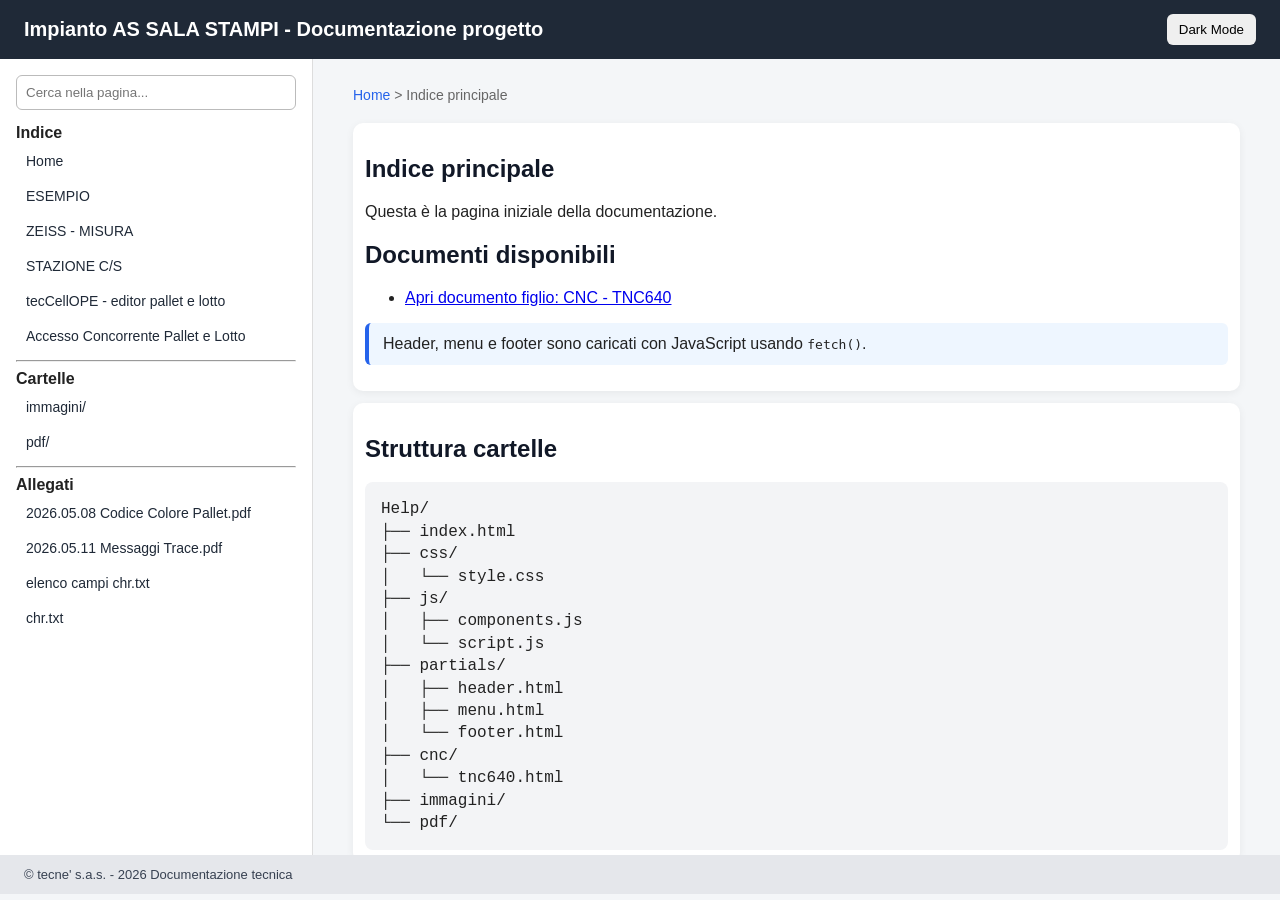
<file: index.html>
<!DOCTYPE html>
<html lang="it">
<head>
  <meta charset="UTF-8">
  <title>Impianto AS SALA STAMPI - Indice principale</title>
  <link rel="stylesheet" href="css/style.css">
</head>
<body>

<div id="header-container"></div>

<div class="layout">
  <nav id="menu-container"></nav>

  <main>
    <div class="breadcrumb">
      <a href="index.html">Home</a> &gt; Indice principale
    </div>

    <section>
      <h1>Indice principale</h1>
      <p>Questa è la pagina iniziale della documentazione.</p>

      <h2>Documenti disponibili</h2>
      <ul>
        <li><a href="cnc/tnc640.html">Apri documento figlio: CNC - TNC640</a></li>
      </ul>

      <div class="note">
        Header, menu e footer sono caricati con JavaScript usando <code>fetch()</code>.
      </div>
    </section>

    <section>
      <h2>Struttura cartelle</h2>
      <pre><code>Help/
├── index.html
├── css/
│   └── style.css
├── js/
│   ├── components.js
│   └── script.js
├── partials/
│   ├── header.html
│   ├── menu.html
│   └── footer.html
├── cnc/
│   └── tnc640.html
├── immagini/
└── pdf/</code></pre>
    </section>
  </main>
</div>

<div id="footer-container"></div>

<script src="js/components.js"></script>
<script src="js/script.js"></script>

</body>
</html>
</file>
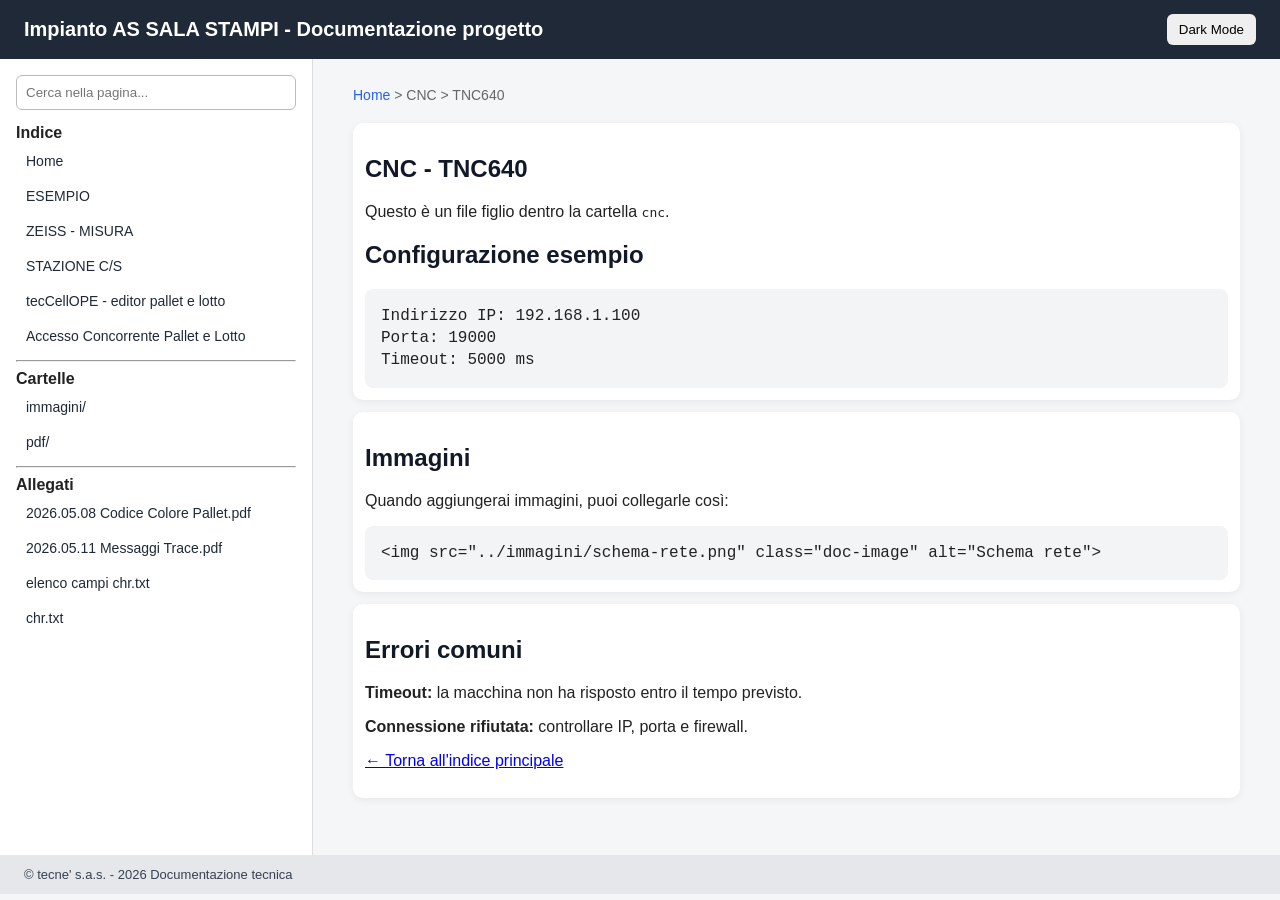
<file: cnc/tnc640.html>
<!DOCTYPE html>
<html lang="it">
<head>
  <meta charset="UTF-8">
  <title>CNC - TNC640</title>
  <link rel="stylesheet" href="../css/style.css">
</head>
<body>

<div id="header-container"></div>

<div class="layout">
  <nav id="menu-container"></nav>

  <main>
    <div class="breadcrumb">
      <a href="../index.html">Home</a> &gt; CNC &gt; TNC640
    </div>

    <section>
      <h1>CNC - TNC640</h1>
      <p>Questo è un file figlio dentro la cartella <code>cnc</code>.</p>

      <h2>Configurazione esempio</h2>
      <pre><code>Indirizzo IP: 192.168.1.100
Porta: 19000
Timeout: 5000 ms</code></pre>
    </section>

    <section>
      <h2>Immagini</h2>
      <p>Quando aggiungerai immagini, puoi collegarle così:</p>
      <pre><code>&lt;img src="../immagini/schema-rete.png" class="doc-image" alt="Schema rete"&gt;</code></pre>
    </section>

    <section>
      <h2>Errori comuni</h2>
      <p><strong>Timeout:</strong> la macchina non ha risposto entro il tempo previsto.</p>
      <p><strong>Connessione rifiutata:</strong> controllare IP, porta e firewall.</p>

      <p><a href="../index.html">← Torna all'indice principale</a></p>
    </section>
  </main>
</div>

<div id="footer-container"></div>

<script src="../js/components.js"></script>
<script src="../js/script.js"></script>

</body>
</html>
</file>
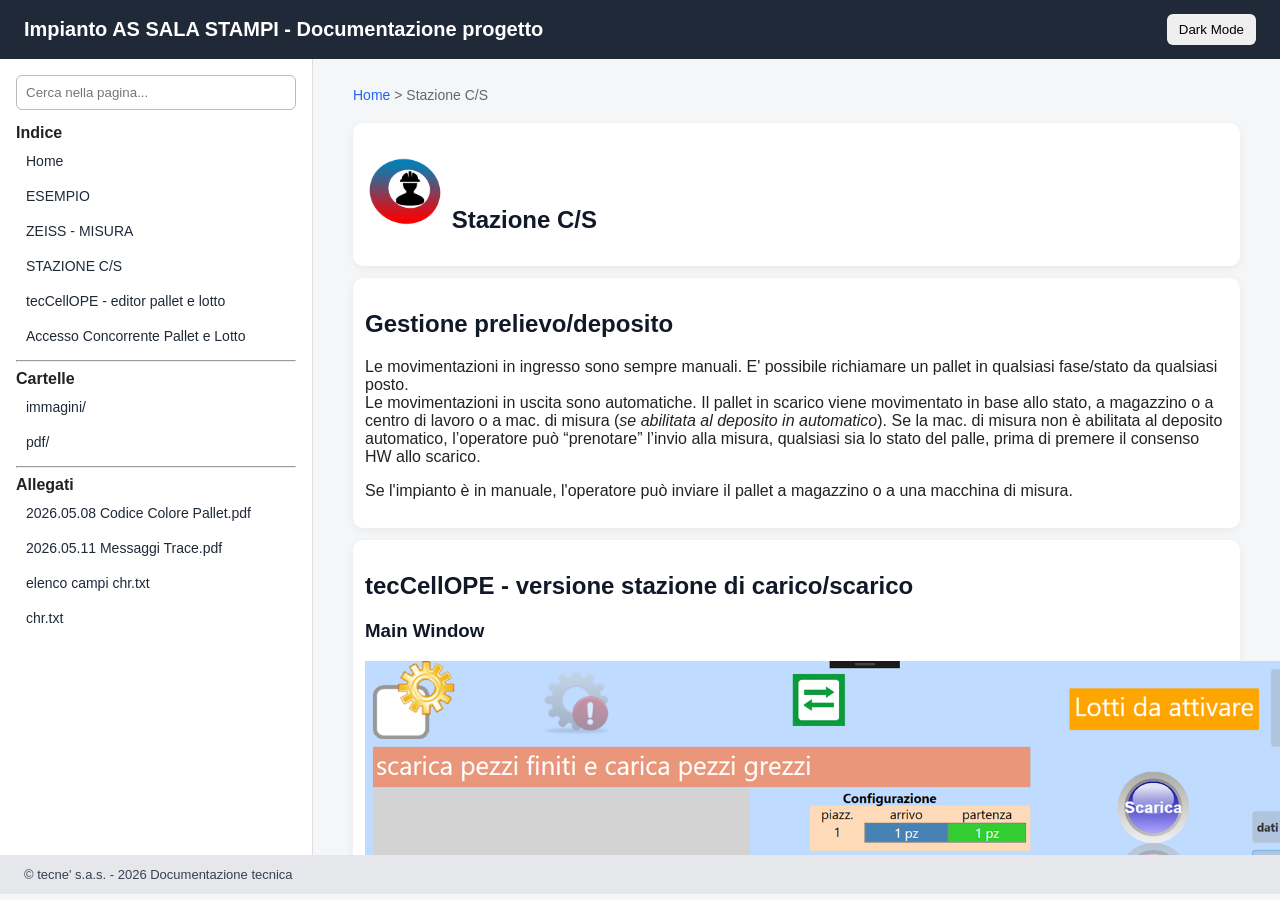
<file: files/carico_scarico.html>
<!DOCTYPE html>
<html lang="it">
<head>
  <meta charset="UTF-8">
  <title>Stazione C/S</title>
  <link rel="stylesheet" href="../css/style.css">
</head>
<body>

<div id="header-container"></div>

<div class="layout">
  <nav id="menu-container"></nav>

  <main>
    <div class="breadcrumb">
      <a href="../index.html">Home</a> &gt; Stazione C/S
    </div>

    <section>
      <h1>
       <img src="../img/loghinoTecCellOpe.png" width="80">       
        Stazione C/S
      </h1>
    </section>

    <section>
        <h2>
        Gestione prelievo/deposito
      </h2>
        <p>
            Le movimentazioni in ingresso sono sempre manuali. E' possibile richiamare un pallet in qualsiasi fase/stato da qualsiasi posto.
            <br/> Le movimentazioni in uscita sono automatiche. Il pallet in scarico viene movimentato in base allo stato, a magazzino o a centro di lavoro o a mac. di misura (<em>se abilitata al deposito in automatico</em>). Se la mac. di misura non è abilitata
            al deposito automatico, l’operatore può “prenotare” l’invio alla misura, qualsiasi sia lo stato del palle, prima di premere il consenso HW allo scarico.
        </p>
        <p>
            Se l'impianto è in manuale, l'operatore può inviare il pallet a magazzino o a una macchina di misura.
        </p>
    </section>
    <section>
        <h2>tecCellOPE - versione stazione di carico/scarico</h2>
        <h3>
        Main Window  
      </h3>
        <img src="../img/cs_mainWindow.png" width="1000">
        <h3>
        Icone
      </h3>
        <ul type="disc">
            <li>
                Stato: in funzione/in locale/in errore/link down/incoerenza immagine
                <img src="../img/cs_working.gif" alt="in funzione" width="40">
                <img src="../img/cs_locale.gif" alt="in locale" width="40">
                <img src="../img/cs_errore.gif" alt="in errore" width="40">
                <img src="../img/cs_linkDown.gif" alt="link down" width="40">
                <img src="../img/cs_Incoerenza.png" alt="incoerenza immagine" width="40">
            </li>
            <li>
                Load/Unload
                <img src="../img/cs_Load.png" alt="Load" width="40"> <img src="../img/cs_UnLoad.png" alt="Unload" width="40">
            </li>
            <li>
                Pallet guasti a magazzino <img src="../img/cs_guasto.png" alt="Pallet Guasti" width="40">
            </li>
            <li>
                Connessione a Server disabilitata <img src="../img/cs_tcpOFF.png" alt="TCP" width="40">
            </li>
        </ul>
        <h3>
        Pulsanti
    </h3>
        <ul type="disc">
            <li>
                <img src="../img/cs_scarica.png" width="40"> Scarica: completa l’operazione di scarico pezzi dal pallet; se il lotto ha completato la produzione e su conferma operatore viene de-associato. Il pallet viene settato in fase 0/da Caricare
                (AZZURRO). Se viene de-associato il lotto diventa Vuoto (GRIGIO)
            </li>
            <li>
                <img src="../img/cs_carica.png" width="40"> Carica: carica un nuovo pezzo sul pallet; il pallet viene settato in fase 1/da Misurare (VERDE OLIVA) o in fase 2/Pronto (ARANCIO o VERDE) in base alle sue caratteristiche (da misurare/già misurato)
                e in base alle caratteristiche del lotto (IN PREPARAZIONE/ATTIVO)
            </li>
            <li>
                <img src="../img/cs_carica_scarica.png" width="40"> Scarica + Carica: esegue le operazioni di scarico del pezzo a bordo e di caricamento del nuovo pezzo analogamente a Scarica e Carica.
            </li>
            <li>
                <img src="../img/cs_noop.png" width="40"> No Op: ritorna allo stato precedente all’arrivo in baia
                <em>
                (viene decrementata la fase solo se fase è uguale a ultima      fase
            </em> ); il pallet esce dalla baia di carico/scarico senza aver eseguito operazioni
            </li>
            <li>
                <img src="../img/cs_datiproduzione.png" width="80"> dati produzione: consente l'accesso all’editor del pallet e del lotto a bordo
            </li>
            <li>
                <img src="../img/cs_gestionepallet.png" width="80"> gestione pallet: visualizza i pallet in impianto; permette l’editor di qualsiasi pallet selezionato; permette la movimentazione da(per baia di carico/scarico
            </li>
            <li>
                <img src="../img/cs_resetallarme.png" width="80"> reset allarmi: resetta gli eventuali allarmi segnalati dall’interfaccia
            </li>
            <li>
                <img src="../img/cs_cambiarfid.png" width="80"> cambia rfid: permette di settare il codice RFID rilevato dal manipolatore se diverso da quello associato al pallet
            </li>
            <li>
                <img src="../img/cs_Scambia.png" alt="Scambia" width="40"> scambio pallet: permette di scambiare due pallet
            </li>
            <li>
                <img src="../img/cs_PreMis.png" width="40"> prenota invio: permette di prenotare l'invio ad una macchina di misura
            </li>
        </ul>
    </section>
    <section></section>
    <section>
        <h3>
        Avvio
    </h3>
        <pre><code>C:\GALATO\tecne\Exe\tecCellOPE.exe --client-id=CS-01-02
    C:\GALATO\tecne\Exe\tecCellOPE.exe --client-id=CS-03-04
    C:\GALATO\tecne\Exe\tecCellOPE.exe --client-id=CS-05-06
    C:\GALATO\tecne\Exe\tecCellOPE.exe --client-id=CS-07-08
    C:\GALATO\tecne\Exe\tecCellOPE.exe --client-id=CS-09-10
    C:\GALATO\tecne\Exe\tecCellOPE.exe --client-id=Z-02
    C:\GALATO\tecne\Exe\tecCellOPE.exe --client-id=Z-02a
    </code></pre>
        <h3>
        Esempio configurazione stazioni
    </h3>
        <pre><code>&lt;add key="Client.CS-01-02.TipoStazione" value="Carico/Scarico"/&gt;
    &lt;add key="Client.CS-01-02.CS1" value="CS01" /&gt;
    &lt;add key="Client.CS-01-02.CS2" value="CS02" /&gt;
    &lt;add key="Client.CS-01-02.plc" value="N01"/&gt;
    &lt;add key="Client.CS-03-04.TipoStazione" value="Carico/Scarico"/&gt;
    
    &lt;add key="Client.CS-03-04.CS1" value="CS03" /&gt;
    &lt;add key="Client.CS-03-04.CS2" value="CS04" /&gt;
    &lt;add key="Client.CS-03-04.plc" value="N01"/&gt;
    
    &lt;add key="Client.CS-05-06.TipoStazione" value="Carico/Scarico"/&gt;
    &lt;add key="Client.CS-05-06.CS1" value="CS05" /&gt;
    &lt;add key="Client.CS-05-06.CS2" value="CS06" /&gt;
    &lt;add key="Client.CS-05-06.plc" value="N01"/&gt;
    
    &lt;add key="Client.CS-07-08.TipoStazione" value="Carico/Scarico"/&gt;
    &lt;add key="Client.CS-07-08.CS1" value="CS07" /&gt;
    &lt;add key="Client.CS-07-08.CS2" value="CS08" /&gt;
    &lt;add key="Client.CS-07-08.plc" value="N01"/&gt;
    
    &lt;add key="Client.CS-09-10.TipoStazione" value="Carico/Scarico"/&gt;
    &lt;add key="Client.CS-09-10.CS1" value="CS09" /&gt;
    &lt;add key="Client.CS-09-10.CS2" value="CS10" /&gt;
    &lt;add key="Client.CS-09-10.plc" value="N02"/&gt;
    </code></pre>
    </section>
    <section>
        <p><a href="../index.html">← Torna all'indice principale</a></p>
    </section>
    </main>
    </div>

    <div id="footer-container"></div>

    <script src="../js/components.js"></script>
    <script src="../js/script.js"></script>

</body>

</html>
</file>
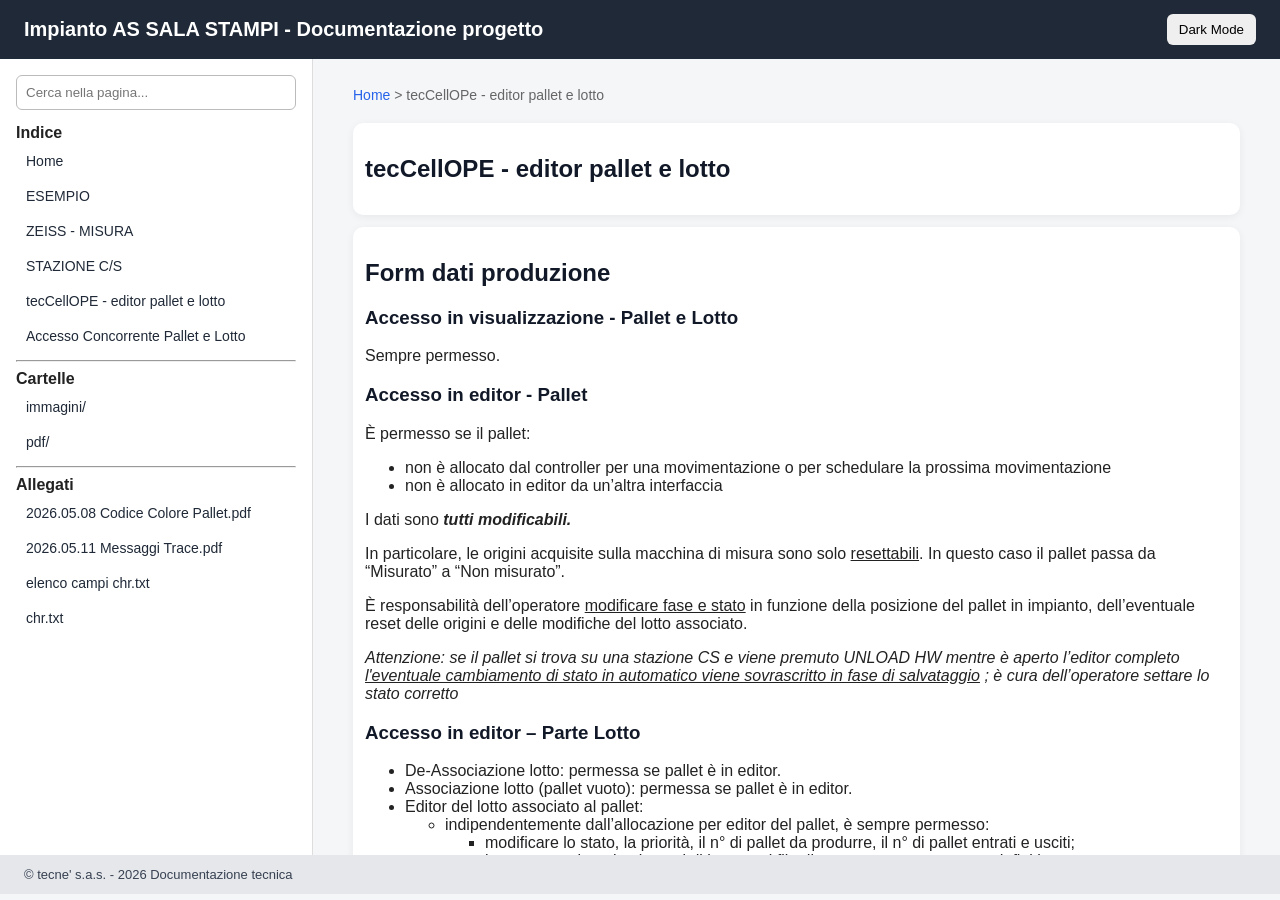
<file: files/Gestione Editor Pallet e Lotto.html>
<!DOCTYPE html>
<html lang="it">

<head>
    <meta charset="UTF-8">
    <title>tecCellOPE - editor pallet e lotto</title>
    <link rel="stylesheet" href="../css/style.css" />
</head>

<body>

    <div id="header-container"></div>

    <div class="layout">
        <nav id="menu-container"></nav>

        <main>
            <div class="breadcrumb">
                <a href="../index.html">Home</a> &gt; tecCellOPe - editor pallet e lotto
            </div>

            <section>
                <h1>tecCellOPE - editor pallet e lotto</h1>
            </section>

            <section>
                <h2>Form dati produzione</h2>
                <h3>Accesso in visualizzazione - Pallet e Lotto</h3>
                <p>Sempre permesso.</p>
                <h3>Accesso in editor - Pallet</h3>
                <p>
                    È permesso se il pallet:
                </p>
                <ul>
                    <li>
                        non è allocato dal controller per una movimentazione o per schedulare la prossima movimentazione
                    </li>
                    <li>
                        non è allocato in editor da un’altra interfaccia
                    </li>
                </ul>
                <p>
                    I dati sono <strong><em>tutti modificabili.</em></strong>
                </p>
                <p>
                    In particolare, le origini acquisite sulla macchina di misura sono solo <u>resettabili</u>. In questo caso il pallet passa da “Misurato” a “Non misurato”.
                </p>
                <p>
                    È responsabilità dell’operatore <u>modificare fase e stato</u> in funzione della posizione del pallet in impianto, dell’eventuale reset delle origini e delle modifiche del lotto associato.
                </p>
                <p>
                    <em>
						Attenzione: se il pallet si trova su una stazione CS e viene premuto
						UNLOAD HW mentre è aperto l’editor completo 
						<u>l'eventuale cambiamento di stato in automatico viene sovrascritto in fase di salvataggio</u>
						 ; è cura dell’operatore settare lo stato corretto
					</em>
                </p>
                <!-- uuuu -->
                <h3>Accesso in editor – Parte Lotto</h3>
                <ul>
                    <li>De-Associazione lotto: permessa se pallet è in editor.</li>
                    <li>Associazione lotto (pallet vuoto): permessa se pallet è in editor.</li>
                    <li>
                        Editor del lotto associato al pallet:
						<ul>
						<li>indipendentemente dall’allocazione per editor del pallet, è sempre permesso:</li>
	                        <ul>
	                            <li>modificare lo stato, la priorità, il n° di pallet da produrre, il n° di pallet entrati e usciti;</li>
	                            <li>impostare nel routing i centri di lavoro e i file di partprogram non ancora definiti.</li>
	                        </ul>
	                    <li>
	                        Solo se il pallet è effettivamente allocato all’editor è permesso:
	                        <ul>
	                            <li>modificare il routing, ovvero il n° di lavorazioni e il “lancio origini” (fase di misura presente o non presente);</li>
	                            <li>modificare il centro di lavoro e il file partprogram associato alle fasi di lavorazione.</li>
	                        </ul>
	                    </li>
                    </li>
                </ul>
				<p><strong>Attenzione</strong><br>
					Al momento del salvataggio verrà verificato che le informazioni non siano state nel frattempo modificate da un’altra interfaccia (controllo di concorrenza ottimistica). Se risultano modifiche apportate da altri al lotto, il salvataggio verrà annullato
					e la maschera sarà aggiornata con i dati più recenti letti dal database.
				<br>
					Questa situazione si può verificare solo se il lotto e/o le informazioni del routing vengono modificate contemporaneamente su un altro pallet associato al lotto o direttamente da sinottico.
				</p>
                <h2>
                    Main Window
                </h2>
                <p>
                    btnCarica, btnScarica, btnFine, btnGuasto: accettati solo se il pallet non è in editor altrove
                </p>
            </section>
            <section>
                <p><a href="../index.html">← Torna all'indice principale</a></p>
            </section>
        </main>
    </div>

    <div id="footer-container"></div>

    <script src="../js/components.js"></script>
    <script src="../js/script.js"></script>

</body>

</html>
</file>
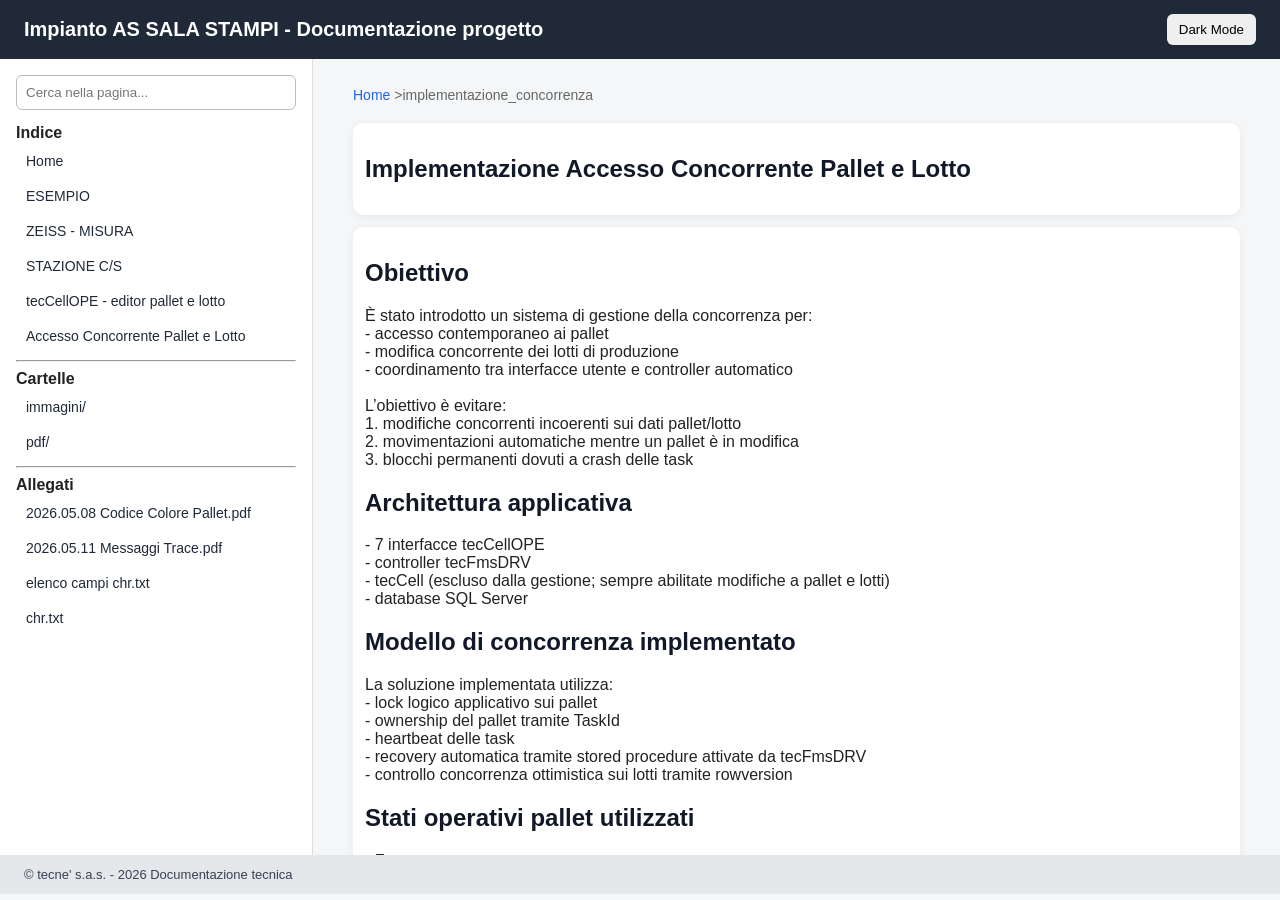
<file: files/implementazione_concorrenza.html>
<!DOCTYPE html>
<html lang="it">

<head>
    <meta charset="UTF-8">
    <title>Implementazione Accesso Concorrente Pallet e Lotto</title>
    <link rel="stylesheet" href="../css/style.css">
</head>

<body>

    <div id="header-container"></div>

    <div class="layout">
        <nav id="menu-container"></nav>

        <main>
            <div class="breadcrumb">
                <a href="../index.html">Home</a> &gt;implementazione_concorrenza
            </div>

            <section>
                <h1>Implementazione Accesso Concorrente Pallet e Lotto</h1>
            </section>

            <section>
                <!-- <h2>tecCellOPE - versione mac. misura</h2> -->
                <!-- <h3>Icone</h3> -->
                <h2>Obiettivo</h2>
                <p>
                    È stato introdotto un sistema di gestione della concorrenza per:
                    <br/> - accesso contemporaneo ai pallet
                    <br/> - modifica concorrente dei lotti di produzione
                    <br/> - coordinamento tra interfacce utente e controller automatico
                    <br/>
                    <br/> L’obiettivo è evitare:
                    <br/> 1. modifiche concorrenti incoerenti sui dati pallet/lotto
                    <br/> 2. movimentazioni automatiche mentre un pallet è in modifica
                    <br/> 3. blocchi permanenti dovuti a crash delle task
                </p>
                <h2>Architettura applicativa</h2>
                <p>
                    - 7 interfacce tecCellOPE
                    <br/>- controller tecFmsDRV
                    <br/>- tecCell (escluso dalla gestione; sempre abilitate modifiche a pallet e lotti)
                    <br/>- database SQL Server
                </p>
                <h2>
    Modello di concorrenza implementato
</h2>
                <p>
                    La soluzione implementata utilizza:
                    <br/> - lock logico applicativo sui pallet
                    <br/> - ownership del pallet tramite TaskId
                    <br/> - heartbeat delle task
                    <br/> - recovery automatica tramite stored procedure attivate da tecFmsDRV
                    <br/> - controllo concorrenza ottimistica sui lotti tramite rowversion
                </p>
                <h2>
    Stati operativi pallet utilizzati
</h2>
                <p>
                    - Free
                    <br/> - Editing
                    <br/> - ReservedByController (scheduler)
                    <br/> - Moving
                </p>
                <h2>
    Modifiche database
</h2>
                <p>
                    Tabella PALLETS:
                    <br/> - StatoOperativo varchar(30)
                    <br/> - OwnerTaskId uniqueidentifier
                    <br/> - StatoChangedAt datetime2
                    <br/>
                    <br/> Tabella Produzione:
                    <br/> - RowVer rowversion
                    <br/>
                    <br/> Nuova tabella TaskHeartbeat:
                    <br/> - TaskId
                    <br/> - TaskName
                    <br/> - HostName
                    <br/> - ProcessId
                    <br/> - LastHeartbeat
                    <br/> - IsEnabled
                </p>
                <h2>
    Stored procedure implementate
</h2>
                <p>
                    Gestione pallet:
                    <br/> - usp_Pallet_Release
                    <br/> - usp_Pallet_ReleaseAll
                    <br/> - usp_Pallet_ReleaseAll_AnyTask
                    <br/> - usp_Pallet_SetState
                    <br/> - usp_RecoverDeadTasks
                    <br/>
                    <br/> Gestione lotti:
                    <br/> - usp_Lotto_Save_Atomic
                    <br/> - usp_Lotto_Save_ProduzioneMacchineFile
                    <br/> - usp_Lotto_Save_ProduzioneOnly
                </p>
                <p>
                    Table Type SQL Server
                </p>
                <p>
                    - dbo.TvpMacchineEquivalenti
                    <br/> - dbo.TvpPartProgramUpdate
                </p>
                <h2>
    Gestione UI
</h2>
                <p>
                    Ingresso editor:
                    <br/> - chiamata usp_Pallet_SetState con stato = Editing
                    <br/> - acquisizione lock logico
                    <br/>
                    <br/> Save:
                    <br/> - esecuzione logica legacy
                    <br/> - <em>controllo RowVersion (per ora non utilizzato</em>)
                    <br/> - rilascio lock tramite usp_Pallet_Release
                    <br/>
                    <br/> Chiusura editor:
                    <br/> - rilascio automatico del pallet
                </p>
                <p>
        <em>Se non è possibile acquisire il lock logico, viene abilitato alla
        modifica un insieme limitato di caratteristiche del pallet e del lotto</em>
                </p>
                <h2>
    Gestione controller
</h2>
                <p>
                    Scheduler
                    <br/> - chiamata usp_Pallet_SetState con stato = ReservedByController (se non è possibile acquisire il lock - acquisizione lock logico
                    <br/> - schedulazione delle movimentazioni
                    <br/> - rilascio lock tramite usp_Pallet_Release per i pallet non movimentati
                    <br/> - cambio stato ai pallet movimentati settando lo stato Moving con usp_Pallet_SetState
                </p>
                <p>
                    Movimentazioni manuali (da interfaccia)
                    <br/> - acquisizione lock logico con usp_PalletSetState con stato = Moving
                </p>
                <p>
                    Gestione movimentazioni
                    <br/> - rilascio lock tramite usp_Pallet_Release per i pallet dei movimenti completati
                    <br/> - recovery automatica in caso di errore
                </p>
                <p>
                    Inizializzazione
                <br/> - Alla partenza tutti i pallet vengono dichiarati Free
                </p>
                <h2>
    Heartbeat task
</h2>
                <p>
                    Ogni task:
                    <br/> - si registra in TaskHeartbeat
                    <br/> - aggiorna periodicamente LastHeartbeat
                    <br/> - viene marcata come non attiva in caso di chiusura controllata o timeout
                </p>
                <p>
                    Controller – timer che scatta ogni minuto:
                    <br/> - rileva task morte
                    <br/> - libera pallet bloccati
                </p>
                <h2>
    Strategia di migrazione
</h2>
                <p>
                    Per limitare le modifiche al software esistente:
                    <br/> - non sono state riscritte tutte le query legacy
                    <br/> - sono stati intercettati:
                    <br/> - ingresso editor
                    <br/> - save
                    <br/> - uscita editor
                    <br/>
                    <br/> La logica legacy continua a funzionare all’interno del lock applicativo.
                </p>
            </section>
            <section>
                <p><a href="../index.html">← Torna all'indice principale</a></p>
            </section>
        </main>
    </div>

    <div id="footer-container"></div>

    <script src="../js/components.js"></script>
    <script src="../js/script.js"></script>

</body>

</html>
</file>
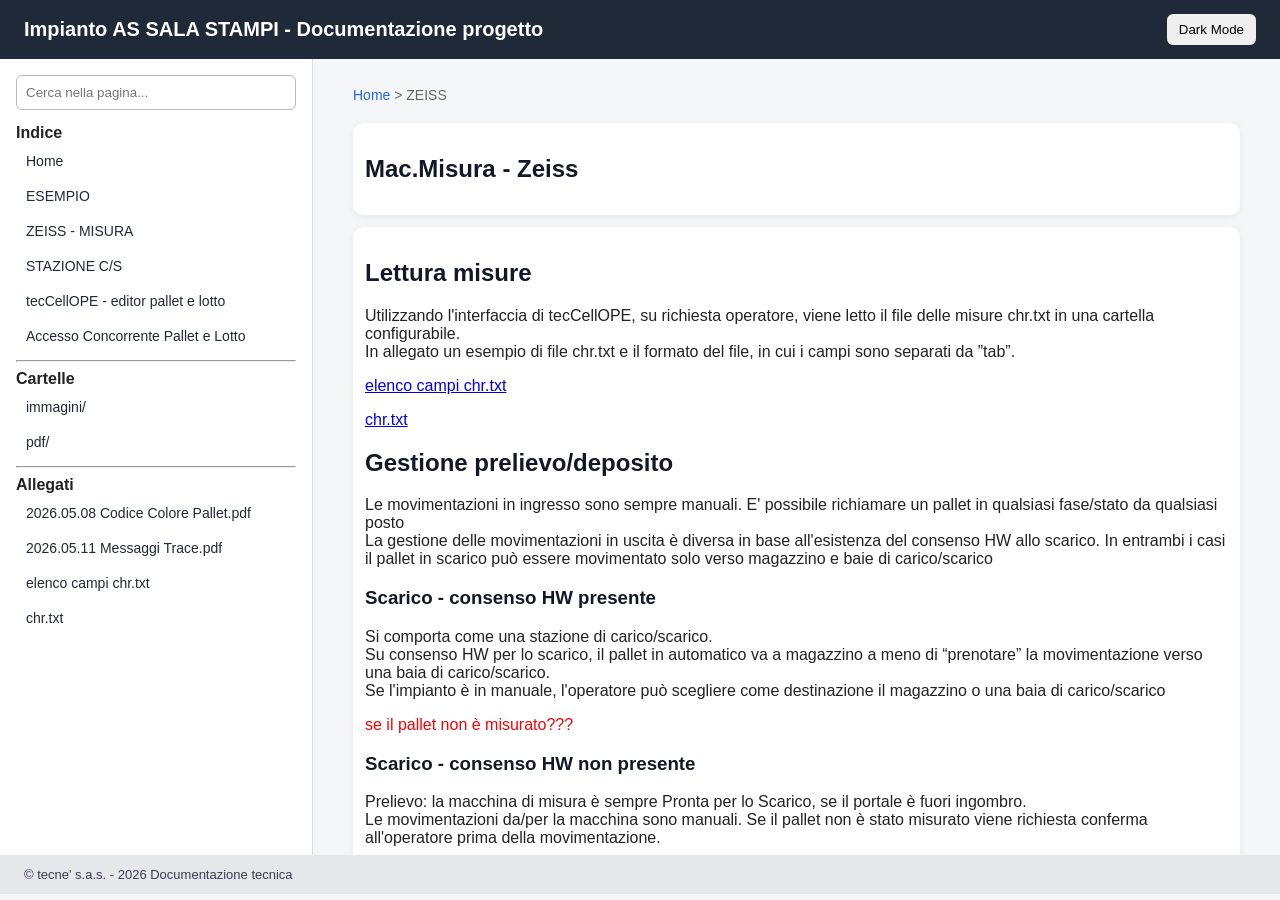
<file: files/zeiss.html>
<!DOCTYPE html>
<html lang="it">
<head>
  <meta charset="UTF-8">
  <title>Mac.Misura - Zeiss</title>
  <link rel="stylesheet" href="../css/style.css">
</head>
<body>

<div id="header-container"></div>

<div class="layout">
  <nav id="menu-container"></nav>

  <main>
    <div class="breadcrumb">
      <a href="../index.html">Home</a> &gt; ZEISS
    </div>

    <section>
      <h1>Mac.Misura - Zeiss</h1>
     </section>

    <section>
      <h2>Lettura misure</h2>      
<p></p>Utilizzando l'interfaccia di tecCellOPE, su richiesta operatore, viene letto il file delle misure chr.txt in una cartella configurabile.<br>
In allegato un esempio di file chr.txt e il formato del file, in cui i campi sono separati da ”tab”.
</p>
<p><a href="../allegati/chr.pdf" >elenco campi chr.txt</a></p>
<p><a href="../allegati/chr.txt" >chr.txt</a></p>
<h2 class="doc-title">Gestione prelievo/deposito</h2>
<p>Le movimentazioni in ingresso sono sempre manuali. E' possibile richiamare un pallet in qualsiasi fase/stato da qualsiasi posto<br>
La gestione delle movimentazioni in uscita è diversa in base all'esistenza del consenso HW allo scarico. In entrambi i casi il pallet in scarico può essere movimentato solo verso magazzino e baie di carico/scarico</p>
<h3>Scarico - consenso HW presente</h3>
<p>Si comporta come una stazione di carico/scarico.<br>
Su consenso HW per lo scarico, il pallet in automatico va a magazzino a meno di “prenotare” la movimentazione verso una baia di carico/scarico.<br>
Se l'impianto è in manuale, l'operatore può scegliere come destinazione il magazzino o una baia di carico/scarico</p>
<p class="red-text">se il pallet non è misurato???</p>
<h3>Scarico - consenso HW non presente</h3>
Prelievo: la macchina di misura è sempre Pronta per lo Scarico, se il portale è fuori ingombro.<br>
Le movimentazioni da/per la macchina sono manuali. Se il pallet non è stato misurato viene richiesta conferma all'operatore prima della movimentazione.
</p>
    </section>
    <section>
        <h2>tecCellOPE - versione mac. misura</h2>
        <h3>Icone</h3>
<ul>
  <li>Stato</li>
  <li>Load/Unload</li>
<!-- <li>Pallet Guasti a magazzino</li> --> 
  <li>Connessione a Server disabilitata</li>
</ul>    
        <h3>Funzioni</h3>
<ul>
  <li>Leggi misure <i>(se file presente)</i></li>
  <li>No Op <i>(viene decrementata la fase solo se fase è uguale a 2)</i></li>
  <li>dati produzione</li>
  <li>gestione pallet</li>
</ul>    
        <h3>Avvio</h3>      
        <pre><code>C:\GALATO\tecne\Exe\tecCellOPE.exe --client-id=Z-01
C:\GALATO\tecne\Exe\tecCellOPE.exe --client-id=Z-02
C:\GALATO\tecne\Exe\tecCellOPE.exe --client-id=Z-02a
</code></pre>
        <h3>Esempio configurazione stazioni</h3>
  <pre><code>&lt;add key=&quot;Client.Z-01.TipoStazione&quot; value=&quot;Misura&quot;/&gt;
&lt;add key=&quot;Client.Z-01.CS1&quot; value=&quot;Z01&quot; /&gt;
&lt;add key=&quot;Client.Z-01.CS2&quot; value=&quot;&quot; /&gt;
&lt;add key=&quot;Client.Z-01.plc&quot; value=&quot;N01&quot;/&gt;
&lt;add key=&quot;Client.Z-01.fineWrkHW_Mis&quot; value=&quot;0&quot;/&gt;
&lt;add key=&quot;Client.Z-01.PcMisureFilePath&quot; value=&quot;C:\Temp\Misure\chr.txt&quot;/&gt;
&lt;add key=&quot;Client.Z-01.PcMisureSaveFilePath&quot; value=&quot;C:\Temp\Misure\chr_{0:000}_{1:yyyy_MM_dd_HH_mm_ss}.txt&quot; /&gt;

&lt;add key=&quot;Client.Z-02.TipoStazione&quot; value=&quot;Misura&quot;/&gt;
&lt;add key=&quot;Client.Z-02.CS1&quot; value=&quot;Z02&quot; /&gt;
&lt;add key=&quot;Client.Z-02.CS2&quot; value=&quot;&quot; /&gt;
&lt;add key=&quot;Client.Z-02.plc&quot; value=&quot;N01&quot;/&gt;
&lt;add key=&quot;Client.Z-02.fineWrkHW_Mis&quot; value=&quot;0&quot;/&gt;
&lt;add key=&quot;Client.Z-02.PcMisureFilePath&quot; value=&quot;C:\Temp\Misure\chr.txt&quot;/&gt;
&lt;add key=&quot;Client.Z-02.PcMisureSaveFilePath&quot; value=&quot;C:\Temp\Misure\chr_{0:000}_{1:yyyy_MM_dd_HH_mm_ss}.txt&quot; /&gt;

&lt;add key=&quot;Client.Z-02a.TipoStazione&quot; value=&quot;Misura&quot;/&gt;
&lt;add key=&quot;Client.Z-02a.CS1&quot; value=&quot;Z02a&quot; /&gt;
&lt;add key=&quot;Client.Z-02a.CS2&quot; value=&quot;&quot; /&gt;
&lt;add key=&quot;Client.Z-02a.plc&quot; value=&quot;N02&quot;/&gt;
&lt;add key=&quot;Client.Z-02a.fineWrkHW_Mis&quot; value=&quot;0&quot;/&gt;
&lt;add key=&quot;Client.Z-02a.PcMisureFilePath&quot; value=&quot;C:\Temp\Misure\chr.txt&quot;/&gt;
&lt;add key=&quot;Client.Z-0a.PcMisureSaveFilePath&quot; value=&quot;C:\Temp\Misure\chr_{0:000}_{1:yyyy_MM_dd_HH_mm_ss}.txt&quot; /&gt;</code></pre>
<p>Il valore del parametro "fineWrkHW_Mis" definisce se il consenso HW è presente (1) o non è presente (0)</p>
</section>
    <section>
       <p><a href="../index.html">← Torna all'indice principale</a></p>
    </section>
  </main>
</div>

<div id="footer-container"></div>

<script src="../js/components.js"></script>
<script src="../js/script.js"></script>

</body>
</html>
</file>
<file: css/style.css>
body {
  margin: 0;
  font-family: Segoe UI, Arial, sans-serif;
  background: #f4f6f8;
  color: #222;
  transition: background 0.3s, color 0.3s;
}

header {
  background: #1f2937;
  color: white;
  padding: 14px 24px;
  font-size: 20px;
  font-weight: 600;
  display: flex;
  justify-content: space-between;
  align-items: center;
}

button {
  padding: 8px 12px;
  border: none;
  border-radius: 6px;
  cursor: pointer;
}

.layout {
  display: flex;
  height: calc(100vh - 104px);
}

nav {
  width: 280px;
  background: #ffffff;
  border-right: 1px solid #ddd;
  padding: 16px;
  overflow-y: auto;
}

nav input {
  width: 100%;
  box-sizing: border-box;
  padding: 9px;
  margin-bottom: 14px;
  border: 1px solid #bbb;
  border-radius: 6px;
}

nav a {
  display: block;
  padding: 8px 10px;
  margin: 3px 0;
  color: #1f2937;
  text-decoration: none;
  border-radius: 6px;
  font-size: 14px;
}

nav a:hover {
  background: #e5e7eb;
}

main {
  flex: 1;
  padding: 28px 40px;
  overflow-y: auto;
}

section {
  background: white;
  padding: 12px;
   margin-bottom: 12px;
  border-radius: 10px;
  box-shadow: 0 2px 8px rgba(0,0,0,0.06);
}

footer {
  padding: 12px 24px;
  font-size: 13px;
  background: #e5e7eb;
  color: #374151;
}

h1, h2, h3 {
  color: #111827;
}

pre {
  background: #f3f4f6;
  padding: 16px;
  border-radius: 8px;
  overflow-x: auto;
  line-height: 1.4;
  margin: 0;
}

pre code {
  display: block;
  margin: 0;
  padding: 0;
  white-space: pre;
  font-family: Consolas, "Courier New", monospace;
}

.note {
  background: #eef6ff;
  border-left: 4px solid #2563eb;
  padding: 12px 14px;
  border-radius: 6px;
  margin: 14px 0;
}

.breadcrumb {
  font-size: 14px;
  color: #666;
  margin-bottom: 20px;
}

.breadcrumb a {
  color: #2563eb;
  text-decoration: none;
}

.doc-image {
  max-width: 100%;
  border-radius: 8px;
  border: 1px solid #ccc;
  margin-top: 12px;
}

.hidden {
  display: none;
}
.red-text {
  color: red;
  }

body.dark {
  background: #111827;
  color: #f3f4f6;
}

body.dark nav,
body.dark section {
  background: #1f2937;
  color: #f3f4f6;
}

body.dark footer {
  background: #111827;
  color: #d1d5db;
}

body.dark h1,
body.dark h2,
body.dark h3 {
  color: white;
}

body.dark nav a {
  color: #e5e7eb;
}

body.dark nav a:hover {
  background: #374151;
}

body.dark .breadcrumb {
  color: #d1d5db;
}

body.dark .breadcrumb a {
  color: #93c5fd;
}

body.dark code,
body.dark pre {
  background: #111827;
  color: #f3f4f6;
}

body.dark .note {
  background: #1e3a8a;
  border-left: 4px solid #60a5fa;
  color: white;
}

@media print {
  header,
  nav,
  footer {
    display: none;
  }

  body {
    background: white;
    color: black;
  }

  .layout {
    display: block;
    height: auto;
  }

  main {
    padding: 0;
    overflow: visible;
  }

  section {
    box-shadow: none;
    border: none;
    margin-bottom: 20px;
    padding: 0 0 18px 0;
    page-break-inside: avoid;
  }
  .doc-title {
    border-bottom: 2px solid #2563eb;
    padding-bottom: 6px;
    margin-bottom: 16px;
  }
  a {
    color: black;
    text-decoration: none;
  }

  pre,
  code {
    background: #eeeeee;
    border: 1px solid #cccccc;
  }

}
</file>
